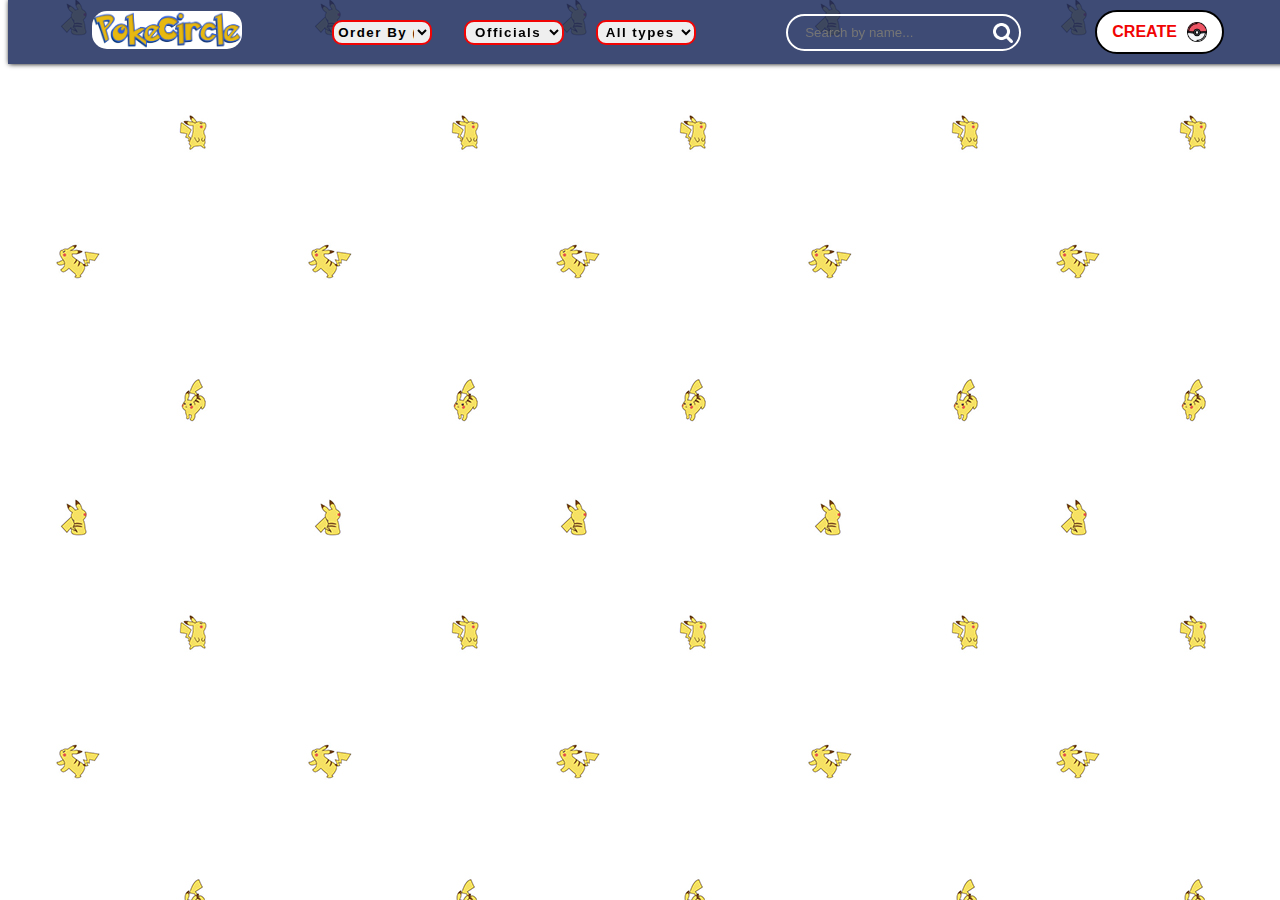
<file: src/main/resources/static/index.html>
<!DOCTYPE html>
<html lang="en">
<!-- Authors: María León Pérez and David Martínez Merencio -->

<head>
    <meta charset="UTF-8">
    <meta http-equiv="X-UA-Compatible" content="IE=edge">
    <meta name="viewport" content="width=device-width, initial-scale=1.0">
    <link rel="shortcut icon" href="img/pokeball.png" type="image/png">
    <link href="css/PokeCircle.css" rel="stylesheet">
    <title>PokeCircle</title>
</head>

<body background="img/background_login.jpg" onload="javascript:showOfficialPokemons()">
    <div class="menu">
        <a href="index.html"><img class="logo" src="img/logo.png" alt="logo"></a>
        <div class="filters">
            <div>
                <select class="selectFil" onchange="javascript:showFilterPokemons()">
                    <option value="number">Order By (Number)</option>
                    <option value="asc">A-Z</option>
                    <option value="desc">Z-A</option>
                    <option value="type1">Type1</option>
                    <option value="type2">Type2</option>
                    <option value="weight">Weight</option>
                    <option value="height">Height</option>
                    <option value="hp">HP</option>
                    <option value="attack">Attack</option>
                    <option value="sp_attack">Sp. Attack</option>
                    <option value="defense">Defense</option>
                    <option value="sp_defense">Sp. Defense</option>
                    <option value="speed">speed</option>
                    <option value="likes">Likes</option>
                </select>
            </div>
            <div>
                <select class="selectFil" onchange="javascript:showFilterPokemons()">
                    <option value="Nintendo">Officials</option>
                    <option value="all_authors">All Authors</option>
                    <option value="fans">Fans</option>
                    <option value="you">You</option>
                </select>
            </div>
            <div>
                <select class="selectFil" onchange="javascript:showFilterPokemons()">
                    <option value="all_types">All types</option>
                    <option value="steel">steel</option>
                    <option value="water">water</option>
                    <option value="bug">bug</option>
                    <option value="dragon">dragon</option>
                    <option value="electric">electric</option>
                    <option value="ghost">ghost</option>
                    <option value="fire">fire</option>
                    <option value="ice">ice</option>
                    <option value="fighting">fighting</option>
                    <option value="normal">normal</option>
                    <option value="grass">grass</option>
                    <option value="psychic">psychic</option>
                    <option value="rock">rock</option>
                    <option value="dark">dark</option>
                    <option value="ground">ground</option>
                    <option value="poison">poison</option>
                    <option value="flying">flying</option>
                    <option value="fairy">fairy</option>
                </select>
            </div>
        </div>
        <div>
            <div class="search">
                <input class="input" id="input_pokemon_name" id="name" type="text" placeholder="Search by name..."
                    autocomplete="off">
                <button type="submit" onclick="javascript:showFilterPokemons()" id="imgSearch"><img src="img/search.png"
                        width="30px" id="imgSearch" /></button>
            </div>
        </div>
        <div>
            <a class="createButton" href="creator.html">
                <label>CREATE</label>
                <img class="pokeball1" src="img/pokeball.png" alt="">
            </a>
        </div>
    </div>
    <div id="pokemon_cards_container">
        <!-- <div class="pokemon_card">
            <a href="/pokemon/1" class="redirectInfoPokemon">
                <h2 class="pokemon_name">BULBASAUR</h2>
            </a>
            <a href="/pokemon/1" class="redirectInfoPokemon">
                <img class="pokemon_img"
                    src="https://raw.githubusercontent.com/PokeAPI/sprites/master/sprites/pokemon/other/dream-world/1.svg"
                    alt="pokemon">
            </a>
            <div class="pokemon_data">
                <label class="num">#1</label>
                <label class="types">GRASS - POISON</label>
            </div>
            <div class="like">
                <button class="like_button">♥</button>
            </div>
            <label class="total_likes">34♥</label>
        </div> -->
    </div>
    <script src="js/PokeCircle.js"></script>
</body>

</html>
</file>
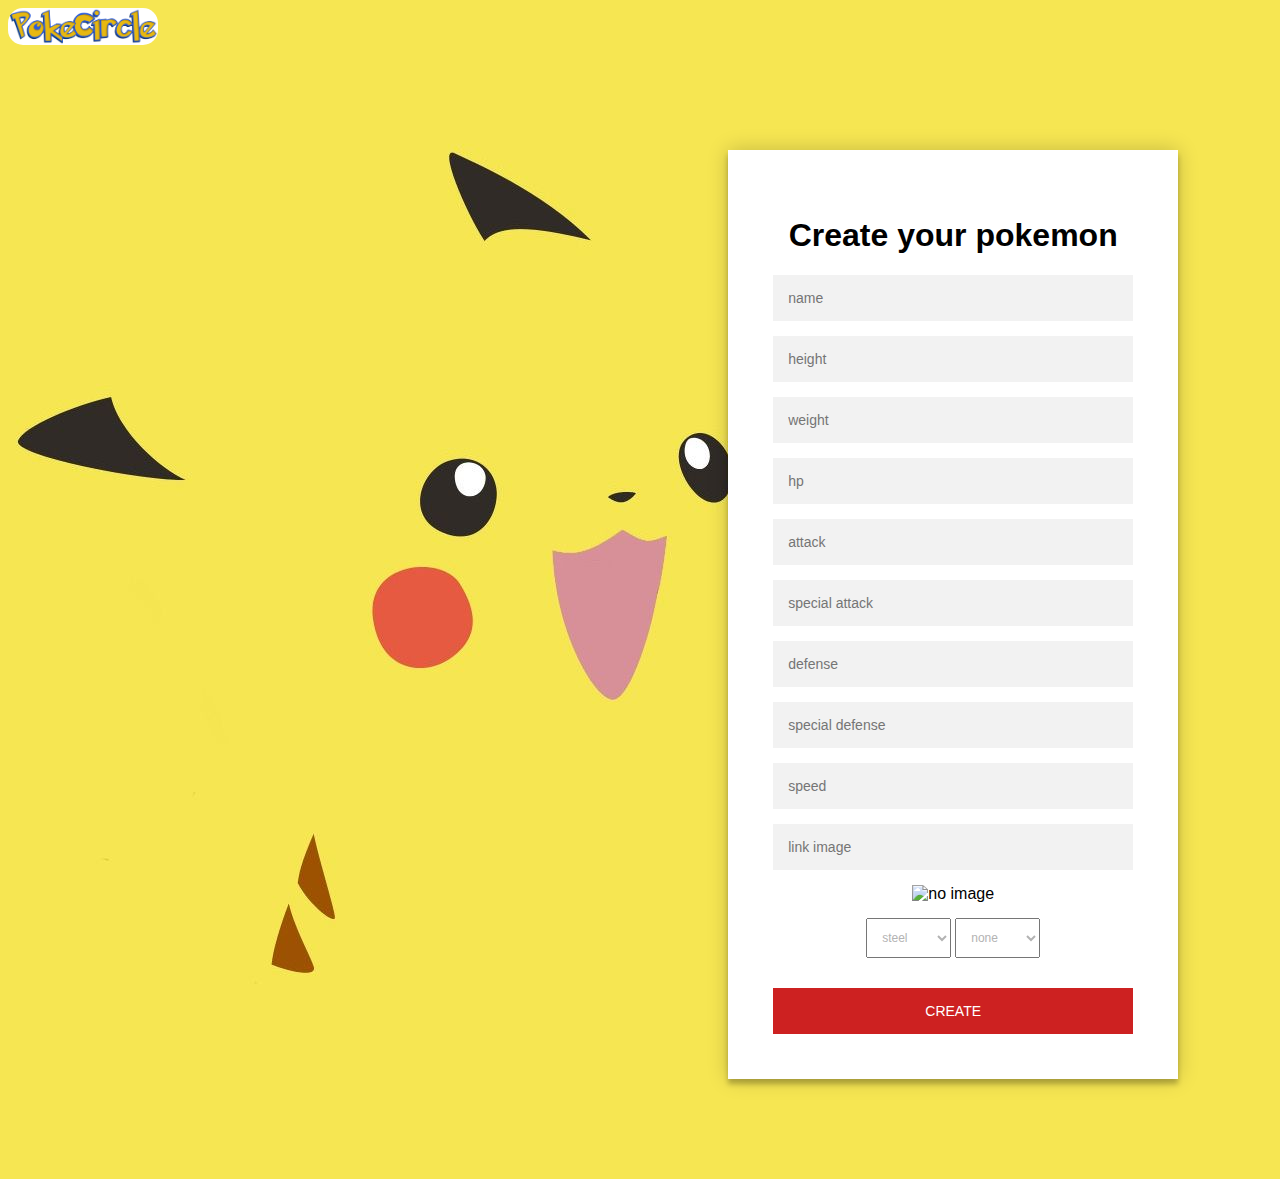
<file: src/main/resources/static/creator.html>
<!DOCTYPE html>
<html lang="en">
<!-- Authors: María León Pérez and David Martínez Merencio -->

<head>
    <meta charset="UTF-8">
    <meta http-equiv="X-UA-Compatible" content="IE=edge">
    <meta name="viewport" content="width=device-width, initial-scale=1.0">
    <link rel="shortcut icon" href="img/pokeball.png" type="image/png">
    <link href="css/PokeCircle.css" rel="stylesheet">
    <title>PokeCircle</title>
</head>

<body background="img/background_creator.jpg" onload="changeIfUpdate()">
    <a href="index.html"><img class="logo" src="img/logo.png" alt="logo"></a>
    <div class="creator-page">
        <div class="form">
            <h1 id="creation_title">Create your pokemon</h1>
            <form id="creatorForm" autocomplete="off" action="javascript:createPokemon()">
                <input type="text" placeholder="name" id="name" required />
                <input type="number" min="1" max="300" step="any" placeholder="height" id="height" required />
                <input type="number" min="1" max="300" step="any" placeholder="weight" id="weight" required />
                <input type="number" min="1" max="300" placeholder="hp" id="hp" required />
                <input type="number" min="1" max="300" placeholder="attack" id="attack" required />
                <input type="number" min="1" max="300" placeholder="special attack" id="special attack" required />
                <input type="number" min="1" max="300" placeholder="defense" id="defense" required />
                <input type="number" min="1" max="300" placeholder="special defense" id="special defense" required />
                <input type="number" min="1" max="300" placeholder="speed" id="speed" required />
                <input type="text" placeholder="link image" id="imgURL" onchange="javascript:changeIMG()" required />
                <img id="linkCreatorImg" alt="no image" /><br>
                <select name="type1" id="type1" form="creatorForm" aria-placeholder="type 1">
                    <option value="steel">steel</option>
                    <option value="water">water</option>
                    <option value="bug">bug</option>
                    <option value="dragon">dragon</option>
                    <option value="electric">electric</option>
                    <option value="ghost">ghost</option>
                    <option value="fire">fire</option>
                    <option value="ice">ice</option>
                    <option value="fighting">fighting</option>
                    <option value="normal">normal</option>
                    <option value="grass">grass</option>
                    <option value="psychic">psychic</option>
                    <option value="rock">rock</option>
                    <option value="dark">dark</option>
                    <option value="ground">ground</option>
                    <option value="poison">poison</option>
                    <option value="flying">flying</option>
                    <option value="fairy">fairy</option>
                </select>
                <select name="type2" id="type2" form="creatorForm" aria-placeholder="type 2">
                    <option value="none">none</option>
                    <option value="steel">steel</option>
                    <option value="water">water</option>
                    <option value="bug">bug</option>
                    <option value="dragon">dragon</option>
                    <option value="electric">electric</option>
                    <option value="ghost">ghost</option>
                    <option value="fire">fire</option>
                    <option value="ice">ice</option>
                    <option value="fighting">fighting</option>
                    <option value="normal">normal</option>
                    <option value="grass">grass</option>
                    <option value="psychic">psychic</option>
                    <option value="rock">rock</option>
                    <option value="dark">dark</option>
                    <option value="ground">ground</option>
                    <option value="poison">poison</option>
                    <option value="flying">flying</option>
                    <option value="fairy">fairy</option>
                </select>
                <button type="submit" id="creatorButton">Create</button>
            </form>
        </div>
    </div>
    <script src="js/PokeCircle.js"></script>
</body>

</html>
</file>
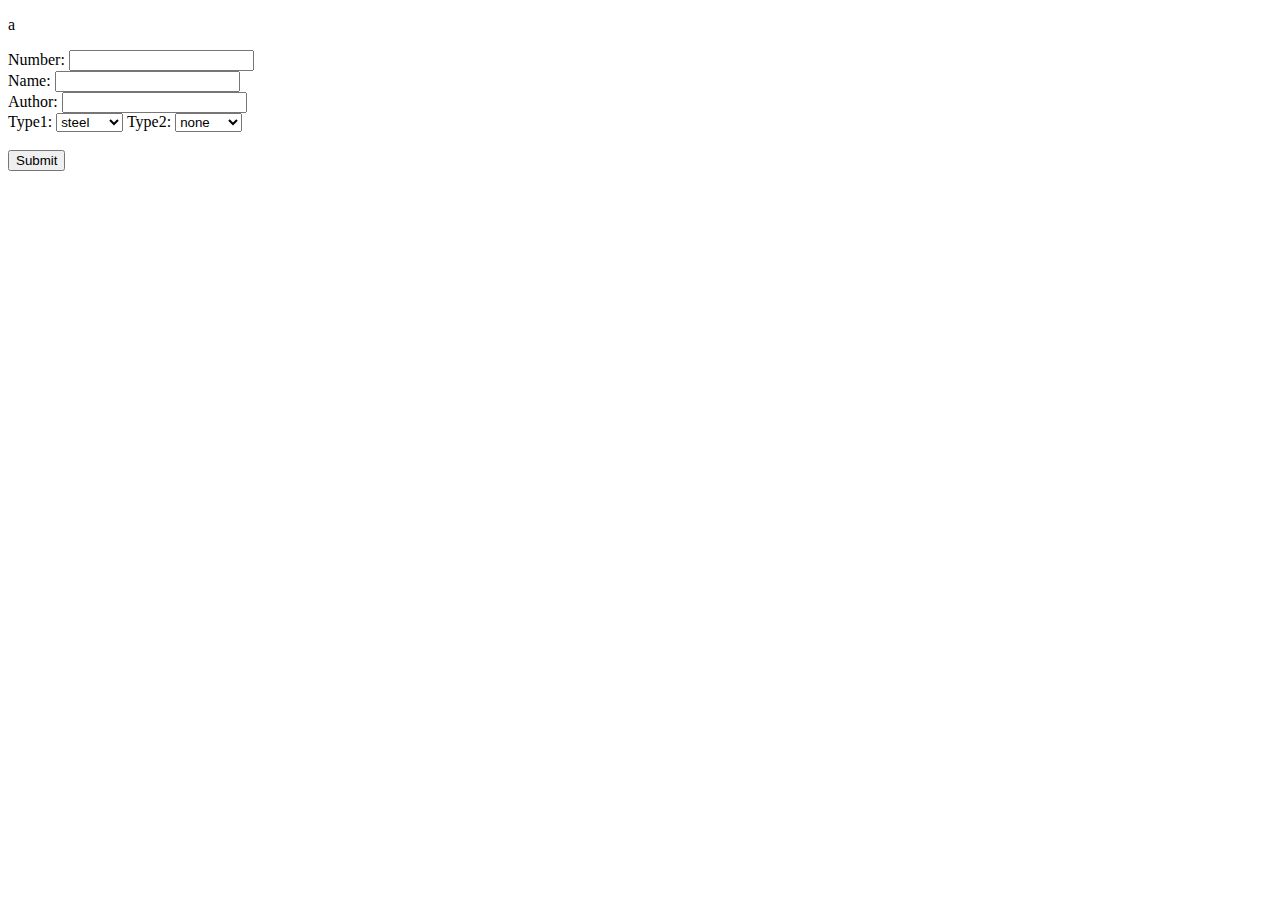
<file: src/main/resources/static/index_pruebas_spring_boot.html>
<!DOCTYPE html>
<html lang="en">
<!-- Authors: María León Pérez and David Martínez Merencio -->

<head>
    <meta charset="UTF-8">
    <meta http-equiv="X-UA-Compatible" content="IE=edge">
    <meta name="viewport" content="width=device-width, initial-scale=1.0">
    <link rel="shortcut icon" href="img/pokeball.png" type="image/png">
    <title>PokeCircle</title>
</head>

<body>
    <p id="p1">a</p>
    <form action="javascript:void(0)" autocomplete="off" id="pokemonFilter" name="pokemonFilter">
        <label for="number">Number:</label>
        <input type="text" id="number" name="number"><br>
        <label for="name">Name:</label>
        <input type="text" id="name" name="name"><br>
        <label for="author">Author:</label>
        <input type="text" id="author" name="author"><br>
        <label for="type1">Type1:</label>
        <select name="type1" id="type1" form="pokemonFilter">
            <option value="steel">steel</option>
            <option value="water">water</option>
            <option value="bug">bug</option>
            <option value="dragon">dragon</option>
            <option value="electric">electric</option>
            <option value="ghost">ghost</option>
            <option value="fire">fire</option>
            <option value="ice">ice</option>
            <option value="fight">fight</option>
            <option value="normal">normal</option>
            <option value="grass">grass</option>
            <option value="psychic">psychic</option>
            <option value="rock">rock</option>
            <option value="dark">dark</option>
            <option value="ground">ground</option>
            <option value="poison">poison</option>
            <option value="flying">flying</option>
            <option value="fairy">fairy</option>
        </select>
        <label for="type2">Type2:</label>
        <select name="type2" id="type2" form="pokemonFilter">
            <option value="none">none</option>
            <option value="steel">steel</option>
            <option value="water">water</option>
            <option value="bug">bug</option>
            <option value="dragon">dragon</option>
            <option value="electric">electric</option>
            <option value="ghost">ghost</option>
            <option value="fire">fire</option>
            <option value="ice">ice</option>
            <option value="fight">fight</option>
            <option value="normal">normal</option>
            <option value="grass">grass</option>
            <option value="psychic">psychic</option>
            <option value="rock">rock</option>
            <option value="dark">dark</option>
            <option value="ground">ground</option>
            <option value="poison">poison</option>
            <option value="flying">flying</option>
            <option value="fairy">fairy</option>
        </select><br><br>
        <input type="submit" value="Submit" id="submitButton">
    </form>

    <script src="js/PokeCircle.js"></script>
</body>

</html>
</file>
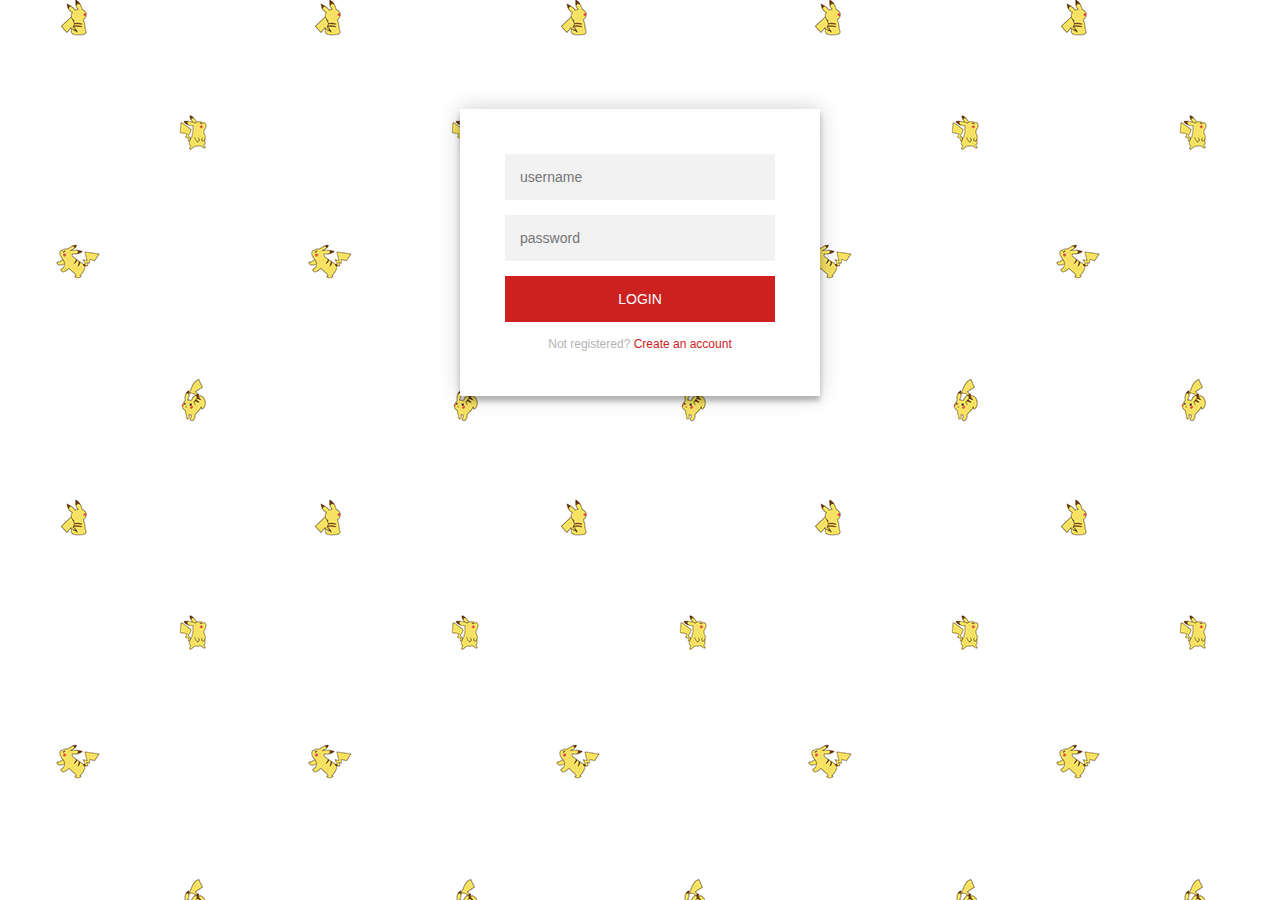
<file: src/main/resources/static/login.html>
<!DOCTYPE html>
<html lang="en">
<!-- Authors: María León Pérez and David Martínez Merencio -->

<head>
    <meta charset="UTF-8">
    <meta http-equiv="X-UA-Compatible" content="IE=edge">
    <meta name="viewport" content="width=device-width, initial-scale=1.0">
    <link rel="shortcut icon" href="img/pokeball.png" type="image/png">
    <link href="css/PokeCircle.css" rel="stylesheet">
    <title>PokeCircle</title>
</head>

<body background="img/background_login.jpg">
    <div class="login-page">
        <div class="form">
            <form id="register-form" action="javascript:register()">
                <input type="text" id="registerName" placeholder="username" required />
                <input type="password" id="registerPassword" placeholder="password" required
                    pattern="(?=.*\d)(?=.*[a-z])(?=.*[A-Z]).{8,}"
                    title="Must contain at least one number and one uppercase and lowercase letter, and at least 8 or more characters" />
                <input type="password" id="registerRepeatPassword" placeholder="repeat password" required />
                <button type="submit">create account</button>
                <p class="message">Already registered? <a href="#" id="swithToLogin">Sign In</a></p>
            </form>
            <form id="login-form" action="javascript:login()">
                <input type="text" id="loginName" placeholder="username" required />
                <input type="password" id="loginPassword" placeholder="password" required />
                <button type="submit">login</button>
                <p class="message">Not registered? <a href="#" id="swithToRegister">Create an account</a></p>
            </form>
        </div>
    </div>
    <script src="js/PokeCircle.js"></script>
</body>

</html>
</file>
<file: src/main/resources/static/css/PokeCircle.css>
.login-page {
    width: 360px;
    padding: 8% 0 0;
    margin: auto;
}

.creator-page {
    width: 500px;
    padding: 8% 0 0;
    margin: auto;
    margin-left: 55%;
}

.form {
    position: relative;
    z-index: 1;
    background: #FFFFFF;
    max-width: 360px;
    margin: 0 auto 100px;
    padding: 45px;
    text-align: center;
    box-shadow: 0 0 20px 0 rgba(0, 0, 0, 0.2), 0 5px 5px 0 rgba(0, 0, 0, 0.24);
}

.form input {
    font-family: "Roboto", sans-serif;
    outline: 0;
    background: #f2f2f2;
    width: 100%;
    border: 0;
    margin: 0 0 15px;
    padding: 15px;
    box-sizing: border-box;
    font-size: 14px;
}

.form button {
    font-family: "Roboto", sans-serif;
    text-transform: uppercase;
    outline: 0;
    background: #cd2121;
    width: 100%;
    border: 0;
    padding: 15px;
    color: #FFFFFF;
    font-size: 14px;
    -webkit-transition: all 0.3 ease;
    transition: all 0.3 ease;
    cursor: pointer;
}

.form button:hover,
.form button:active,
.form button:focus {
    background: #cd2121;
}

.form .message {
    margin: 15px 0 0;
    color: #b3b3b3;
    font-size: 12px;
}

.form .message a {
    color: #cd2121;
    text-decoration: none;
}

.form select {
    margin: 15px 0 0;
    color: #b3b3b3;
    font-size: 12px;
    padding: 3%;
    margin-bottom: 30px;
}

.form #register-form {
    display: none;
}

.container {
    position: relative;
    z-index: 1;
    max-width: 300px;
    margin: 0 auto;
}

.container:before,
.container:after {
    content: "";
    display: block;
    clear: both;
}

.container .info {
    margin: 50px auto;
    text-align: center;
}

.container .info h1 {
    margin: 0 0 15px;
    padding: 0;
    font-size: 36px;
    font-weight: 300;
    color: #1a1a1a;
}

.container .info span {
    color: #4d4d4d;
    font-size: 12px;
}

.container .info span a {
    color: #000000;
    text-decoration: none;
}

.container .info span .fa {
    color: #EF3B3A;
}

body {
    font-family: "Roboto", sans-serif;
    -webkit-font-smoothing: antialiased;
    -moz-osx-font-smoothing: grayscale;
}


.menu {
    top: 0;
    width: 100%;
    background-color: rgba(29, 44, 94, .8549019607843137);
    position: fixed;
    color: #fff;
    padding: 10px;
    display: flex;
    flex-direction: row;
    justify-content: space-evenly;
    align-items: center;
    font-family: "Fredoka", sans-serif;
    box-shadow: 1px 0 5px #000;
}

.logo {
    width: 150px;
    border-radius: 15px;
}

.filters {
    display: flex;
    flex-direction: row;
    font-family: "Fredoka", sans-serif;
}

.selectFil {
    border: 2px solid #f10404;
    outline: none;
    letter-spacing: 1.5px;
    border-radius: 10px;
    margin: 0 1rem;
    text-align: center;
    font-family: "Fredoka", sans-serif;
    width: 100px;
    height: 25px;
    font-weight: bolder;
}

.search {
    background-color: transparent;
    width: -webkit-fit-content;
    width: -moz-fit-content;
    width: fit-content;
    height: -webkit-fit-content;
    height: -moz-fit-content;
    height: fit-content;
    display: flex;
    color: white;
    border-radius: 20px;
    align-items: center;
    padding: 4px 12px;
    border: 2px solid #fff;
}

.input {
    color: #fff;
    font-family: "Fredoka", sans-serif;
    font-weight: 400;
    padding: 5px;
    border: none;
    outline: none;
    background-color: transparent;
}

.createButton {
    display: flex;
    align-items: center;
    grid-column-gap: 10px;
    -webkit-column-gap: 10px;
    column-gap: 10px;
    padding: 10px 15px;
    background-color: #fff;
    font-weight: bolder;
    font-size: 1rem;
    border: 2px solid #000;
    border-radius: 100px;
    color: #f10404;
}

.createButton>*:hover,
#imgSearch:hover,
.like_button:hover,
.modify_button:hover {
    cursor: pointer;
}

#imgSearch {
    width: 20px;
    height: 20px;
    background: none;
    border: none;
}

.pokeball1 {
    width: 20px;
}

.pagInfo {
    display: flex;
    height: 100vh;
    background-color: #fff;
    width: 100vw;
    font-family: "Fredoka", sans-serif;
    font-weight: bolder;
}

table {
    border: "1px solid black";
    width: 1000px;
}

.recuadroInfo {
    display: flex;
    flex-direction: row;
    width: 100vw;
    justify-content: space-evenly;
}

.divNameImage {
    margin-top: 2.5rem;
    flex-grow: 1;
    justify-content: space-evenly;
    display: flex;
    align-items: center;
    min-width: 300px;
    flex-direction: column;
}

.nameDetails {
    color: #cd0b0b;
    font-size: 2.5rem;
    margin: 0;
    text-shadow: -1px 1px 0 #000, 1px 1px 0 #000, 1px -1px 0 #000, -1px -1px 0 #000;
    caret-color: #000;
}

#numero {
    font-weight: bolder;
    margin: 0;
    color: #9c9a9a;
    font-size: 1.5rem;
}

.base_stats {
    border-radius: 0 0 2.5rem 2.5rem;
    margin: 4rem 5rem 7rem;
    flex-grow: 1;
    display: flex;
    flex-direction: column;
    justify-content: center;
}

.base_stats_sourth {
    display: flex;
    flex-direction: row;
    justify-content: center;
    width: 100%;
    grid-column-gap: 10px;
    -webkit-column-gap: 10px;
    column-gap: 10px;
}

.info_stats {
    background-color: #cd0b0b;
    color: #fff;
    padding: 0.7rem 1.2rem;
    border: 1px solid #000;
    border-top: none;
    border-radius: 0 0 1rem 1rem;
    text-transform: uppercase;
    font-size: 1.1rem;
    letter-spacing: 1px;
    text-shadow: -1px 1px 0 #000, 1px 1px 0 #000, 1px -1px 0 #000, -1px -1px 0 #000;
}

.stat_group>div>label {
    background-color: #ab0303;
    border-radius: 50%;
    padding: 5px 7px;
    color: #fff;
}

.circle {
    bottom: 0;
    left: 80px;
    position: absolute;
    width: 350px;
    height: 170px;
    background: #cd0b0b;
    border-radius: 350px 350px 0 0;
    border: 1px solid #000;
}

.base_stats_north {
    background-color: #cd0b0b;
    color: #fff;
    border: 1px solid #000;
    border-bottom: none;
    display: flex;
    border-radius: 2.5rem 2.5rem 0 0;
    padding: 1.2rem 1.5rem 1.2rem 3rem;
    text-transform: uppercase;
    font-size: 1.5rem;
    text-shadow: -1px 1px 0 #000, 1px 1px 0 #000, 1px -1px 0 #000, -1px -1px 0 #000;
}

.stat_groups {
    padding: 3rem 2rem;
    border: 1px solid #000;
    border-radius: 0 0 3rem 3rem;
    display: flex;
    flex-direction: column;
    align-items: center;
    flex-wrap: wrap;
    max-height: 400px;
    grid-row-gap: 1rem;
    row-gap: 1rem;
}

.stat_group {
    display: flex;
    flex-direction: row;
    width: 100%;
    justify-content: center;
}

.stat_title {
    width: 0.15rem;
    flex-grow: 0.3;
    margin: 5px;
    text-align: start;
    text-transform: uppercase;
}

#linkCreatorImg {
    max-width: 50%;
}

#pokemon_cards_container {
    display: flex;
    flex-wrap: wrap;
    justify-content: center;
    align-items: center;
    margin: 7rem 1.5rem 1.5rem;
}

.pokemon_card {
    background-color: hsla(0, 0%, 100%, .23137254901960785);
    width: 180px;
    padding: 1rem 3rem 2rem;
    margin: 0.5rem;
    border-radius: 25px;
    border: 1px solid #000;
    box-shadow: 2px 4px 4px rgb(0 0 0 / 35%);
    height: 370px;
    flex-direction: column;
    display: flex;
    justify-content: space-between;
}

.pokemon_name {
    font-weight: 500;
    text-align: center;
    text-shadow: -1px 1px 0 #000, 1px 1px 0 #000, 1px -1px 0 #000, -1px -1px 0 #000;
}

.pokemon_name,
a {
    font-family: "Fredoka", sans-serif;
}

.redirectInfoPokemon {
    text-align: center;
}

h2 {
    display: block;
    font-size: 1.5em;
    margin-block-start: 0.83em;
    margin-block-end: 0.83em;
    margin-inline-start: 0px;
    margin-inline-end: 0px;
    font-weight: bold;
}

.pokemon_img {
    width: 150px;
    max-height: 150px;
    align-self: center;
}

#pokemon_img_info {
    width: 300px;
    max-height: 300px;
    align-self: center;
}

.pokemon_data {
    margin-top: 1rem;
    font-weight: 700;
    display: flex;
    flex-direction: column;
    text-align: center;
    flex-wrap: wrap;
    max-height: 80px;
    grid-row-gap: 20px;
    row-gap: 20px;
    color: #000;
}

.like_button {
    margin-top: 1rem;
    padding: 7px 12px;
    display: flex;
    justify-content: center;
    color: #fff;
    border: 1px solid #000;
    border-radius: 20px;
    background-color: #f10404;

}

.like_button>p {
    margin: 0;
    font-weight: 500;
}

a:link {
    text-decoration: none;
}

.pokemon_card>a:visited {
    color: blue;
}

button:active {
    transform: scale(0.98);
    box-shadow: 3px 2px 22px 1px rgba(0, 0, 0, 0.24);
}

.num {
    font-weight: bolder;
}

.total_likes {
    color: gray;
    text-align: right;
}

.like {
    margin-left: 75px;
}

.img_edit {
    width: 70px;
    position: absolute;
    bottom: 40px;
    right: 210px;
    transition: all .3s;
}

.img_delete {
    width: 80px;
    position: absolute;
    bottom: 40px;
    right: 100px;
    transition: all .3s;
}

.modify_button {
    display: none;
    background: none;
    border: none;
}

.modify_button:active {
    background: none;
    transform: none;
    box-shadow: none;
}
</file>
